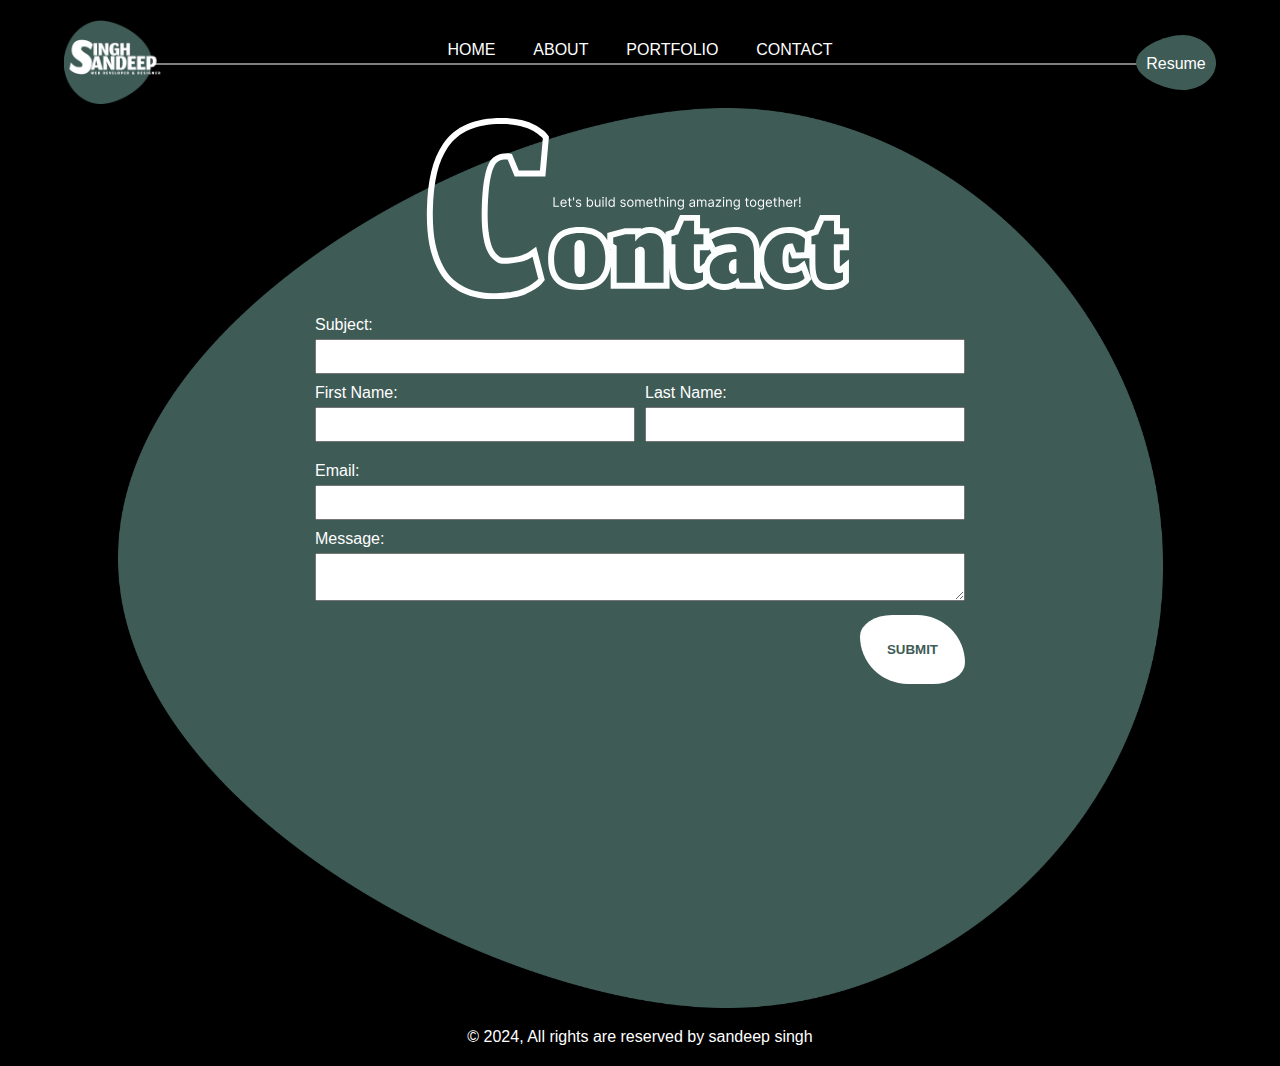
<file: contact.html>
<!DOCTYPE html>
<html lang="en">
<head>
    <meta charset="UTF-8">
    <meta name="viewport" content="width=device-width, initial-scale=1.0">
    <title>Document</title>
    <link rel="stylesheet" href="style.css">
</head>
<body>
    <header class="my-header container">
        <div class="flex">
            <div class="logo w-10">
                <img src="logo.png"/>
            </div>
            <nav class="w-80 txt-center">
                <ul>
                    <li><a href="index.html">Home</a></li>
                    <li><a href="about.html">About</a></li>
                    <li><a href="portfolio.html">Portfolio</a></li>
                    <li><a href="contact.html">Contact</a></li>
                </ul>
            </nav>
            <div class="resume-btn w-10 txt-right">
                <div class="egg-btn egg-0">
                    <img src="egg-0.svg"/>
                    <a href="https://drive.google.com/file/d/1zG8RKCK2uVpYibuuqf9XrH3zy_yTroBq/view?usp=sharing" target="_blank" class="btn-txt">Resume</a>
                </div>
                
                
            </div>
            <!-- <div class="menu">
                <img src="menu.svg">
            </div> -->
        </div>
        <div class="line"></div>
    </header>
    <div class="contact-form">
   
        <div class="txt-center title-port">
           <img src="contact-text.svg" class="">
        </div>
           <div class="form-bind">
             <form>
             <div>
               <label for="subject">Subject:</label>
               <input type="text" id="subject"  required>
             </div>
             <div class="flex">
       <div class="w-50">
               <label for="firstName">First Name:</label>
               <input type="text" id="firstName"  required>
             </div>
             <div class="w-50">
               <label for="lastName">Last Name:</label>
               <input type="text" id="lastName"required>
             </div>
             </div>
             
             <div>
               <label for="email">Email:</label>
               <input type="email" id="email"  required>
             </div>
             <div>
               <label for="message">Message:</label>
               <textarea id="message"  required></textarea>
             </div>
             <button type="submit">Submit</button>
           </form>
           </div>
           
         </div>
         <footer class="my-footer container txt-center">
            <p> &copy; 2024, All rights are reserved by sandeep singh</p>
         </footer>
</body>
</html>
</file>
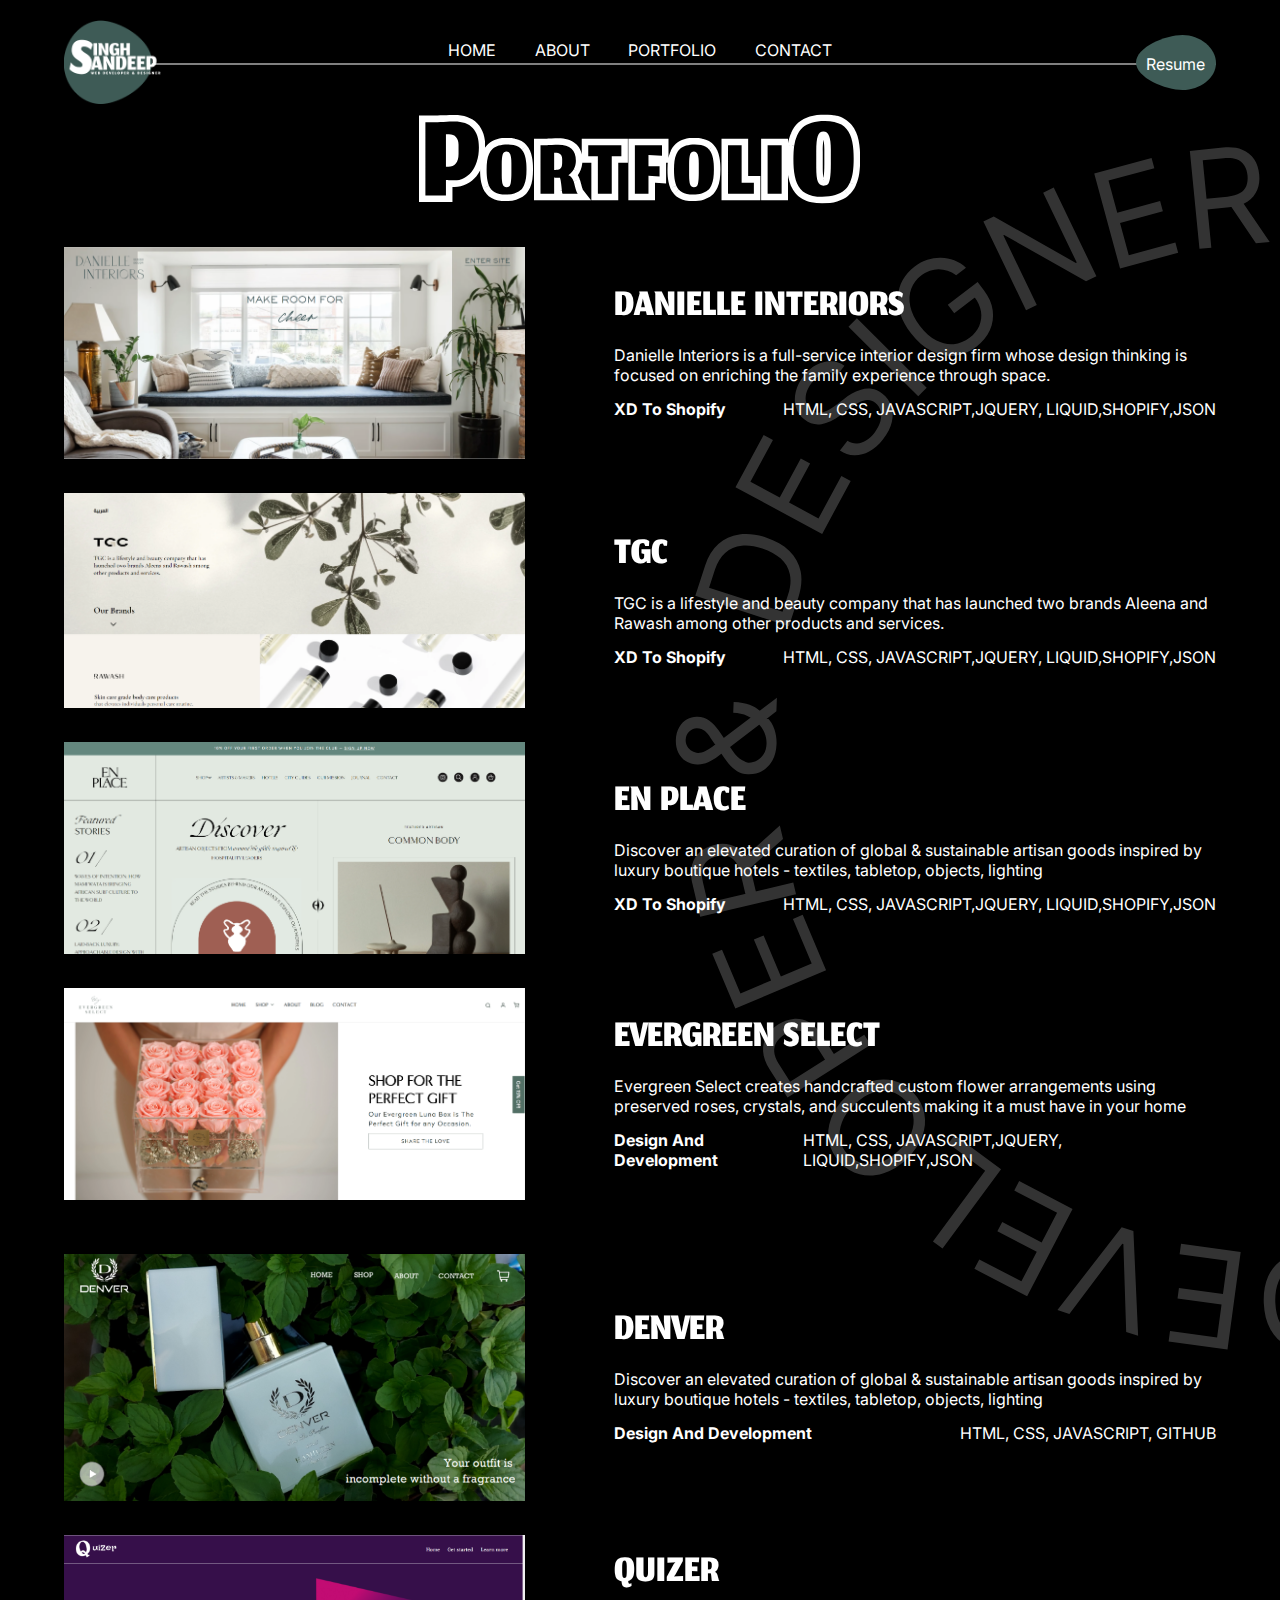
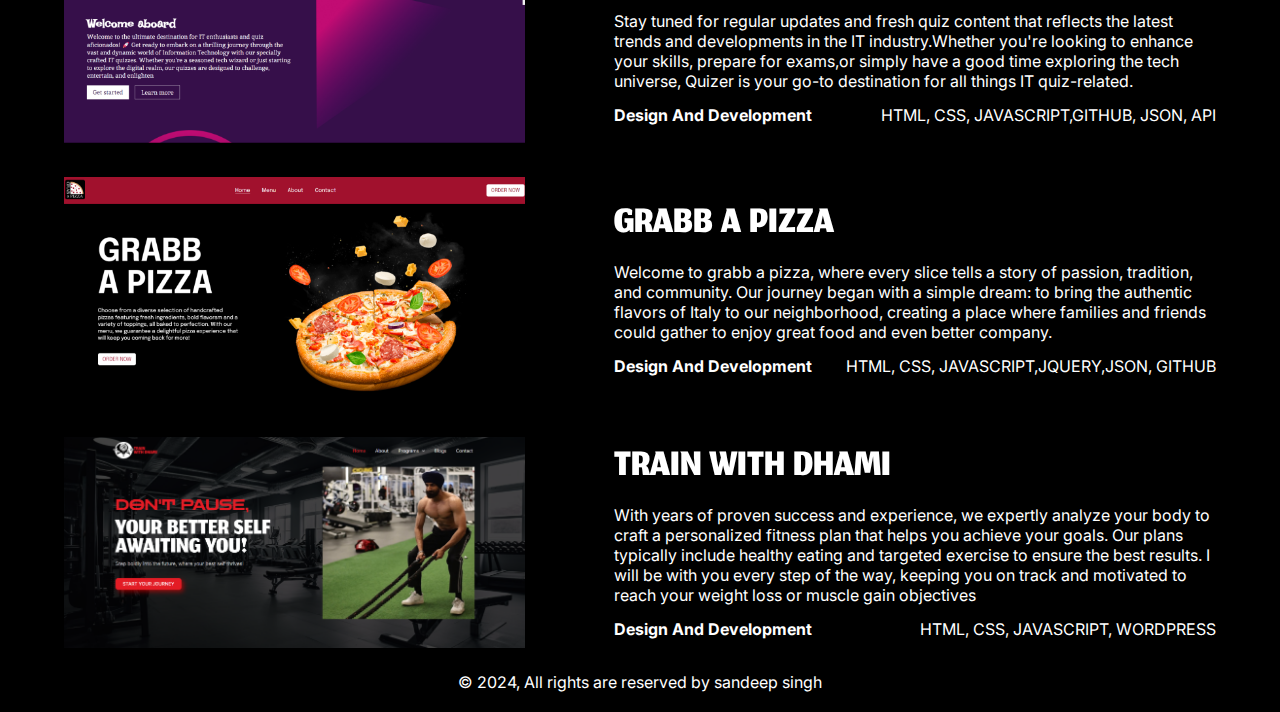
<file: portfolio.html>
<!DOCTYPE html>
<html lang="en">
<head>
    <meta charset="UTF-8">
    <meta name="viewport" content="width=device-width, initial-scale=1.0">
    <title>Document</title>
    <link rel="stylesheet" href="style.css">
     <link rel="preconnect" href="https://fonts.googleapis.com">
    <link rel="preconnect" href="https://fonts.gstatic.com" crossorigin>
    <link href="https://fonts.googleapis.com/css2?family=Jomhuria&display=swap" rel="stylesheet">
    <link href="https://fonts.googleapis.com/css2?family=Inter:wght@100..900&display=swap" rel="stylesheet">
</head>
<body>
    <header class="my-header container">
        <div class="flex">
            <div class="logo w-10">
                <img src="logo.png"/>
            </div>
            <nav class="w-80 txt-center">
                <ul>
                    <li><a href="index.html">Home</a></li>
                    <li><a href="about.html">About</a></li>
                    <li><a href="portfolio.html">Portfolio</a></li>
                    <li><a href="contact.html">Contact</a></li>
                </ul>
            </nav>
            <div class="resume-btn w-10 txt-right">
                <div class="egg-btn egg-0">
                    <img src="egg-0.svg"/>
                    <a href="https://drive.google.com/file/d/1zG8RKCK2uVpYibuuqf9XrH3zy_yTroBq/view?usp=sharing" target="_blank" class="btn-txt">Resume</a>
                </div>
                
                
            </div>
            <!-- <div class="menu">
                <img src="menu.svg">
            </div> -->
        </div>
        <div class="line"></div>
    </header>
        <div class="portfolio">
          <img src="MY-name-rotate.svg" class="rotate-name-contact">
          <div class="title-port txt-center">
             <img src="PORTFOLIO-WORD.svg">
          </div>
        <div class="list-od-work container">
          <a  href="https://danielleidd.com/" target="_blank" class="work-item"> 
            <div class="flex">
              <div class="w-40">
                <img src="danielleidd.png">
              </div>
              <div class="w-60 item-data">
                <h3>DANIELLE INTERIORS</h3>
                <p>Danielle Interiors is a full-service interior design firm whose design thinking is focused on enriching the family experience through space.</p>
                <div class="flex-sep">
                  <div>
                    <b>XD To Shopify</b>
                  </div>
                  <p>
                    HTML, CSS, JAVASCRIPT,JQUERY, LIQUID,SHOPIFY,JSON
                  </p>
                  </div>
                </div>
              </div>
            </a>
            <a href="https://tgc-ksa.com/" target="_blank" class="work-item">
              <div class="flex">
                <div class="w-40">
                  <img src="aynola.png">
                </div>
                <div class="w-60 item-data">
                  <h3>TGC</h3>
                  <P>
                    TGC is a lifestyle and beauty company that has launched two brands Aleena and Rawash among other products and services.
                  </P>
                  <div class="flex-sep">
                    <div>
                      <b>XD To Shopify</b>
                    </div>
                    <p>
                      HTML, CSS, JAVASCRIPT,JQUERY, LIQUID,SHOPIFY,JSON
                    </p>
                    </div>
                  </div>
                </div>
              </a>
              <a  href="https://www.en-place.co/" target="_blank" class="work-item">
                <div class="flex">
                  <div class="w-40">
                    <img src="en-place.png">
                  </div>
                  <div class="w-60 item-data">
                    <h3>EN PLACE</h3>
                    <p>Discover an elevated curation of global & sustainable artisan goods inspired by luxury boutique hotels - textiles, tabletop, objects, lighting</p>
                    <div class="flex-sep">
                      <div>
                        <b>XD To Shopify</b>
                      </div>
                      <p>
                        HTML, CSS, JAVASCRIPT,JQUERY, LIQUID,SHOPIFY,JSON
                      </p>
                      </div>
                    </div>
                  </div>
                </a>
                <a href="https://evergreenselect.com/" target="_blank" class="work-item">
                  <div class="flex">
                    <div class="w-40">
                      <img src="evergreen-select.png">
                    </div>
                    <div class="w-60 item-data">
                      <h3>EVERGREEN SELECT</h3>
                      <p>
                        Evergreen Select creates handcrafted custom flower arrangements using preserved roses, crystals, and succulents making it a must have in your home 
                      </p>
                        <div class="flex-sep">
                        <div>
                          <b>Design And Development </b>
                        </div>
                        <p>
                          HTML, CSS, JAVASCRIPT,JQUERY, LIQUID,SHOPIFY,JSON
                        </p>
                        </div>
                      </div>
                    </div>
                  </a>
                  <div class="work-item">
                    <div class="flex">
                      <div class="w-40">
                        <img src="DENVER.png">
                      </div>
                      <div class="w-60 item-data">
                        <h3>DENVER</h3>
                        <p>Discover an elevated curation of global & sustainable artisan goods inspired by luxury boutique hotels - textiles, tabletop, objects, lighting</p>
                        <div class="flex-sep">
                          <div>
                            <b>Design And Development </b>
                          </div>
                          <p>
                            HTML, CSS, JAVASCRIPT, GITHUB
                          </p>
                          </div>
                        </div>
                      </div>
                    </div>
                    <a href="https://sandeepsingh-eng.github.io/Capstone-Project-Part-4/" target="_blank" class="work-item">
                      <div class="flex">
                        <div class="w-40">
                          <img src="QUIZER.png">
                        </div>
                        <div class="w-60 item-data">
                          <h3>QUIZER</h3>
                          <P>Stay tuned for regular updates and fresh quiz content that reflects the latest trends and developments in the IT industry.Whether you're looking to enhance your skills, prepare for exams,or simply have a good time exploring the tech universe, Quizer is your go-to destination for all things IT quiz-related.
    
                          </P>
                          <div class="flex-sep">
                            <div>
                              <b>Design And Development </b>
                            </div>
                            <p>
                              HTML, CSS, JAVASCRIPT,GITHUB, JSON, API
                            </p>
                            </div>
                          </div>
                        </div>
                      </a>
                      <a href="https://sandeepsingh-eng.github.io/grabb-a-pizza" target="_blank" class="work-item">
                        <div class="flex">
                          <div class="w-40">
                            <img src="GRABB A PIZZA.png">
                          </div>
                          <div class="w-60 item-data">
                            <h3>GRABB A PIZZA</h3>
                            <P>Welcome to grabb a pizza, where every slice tells a story of passion, tradition, and community. Our journey began with a simple dream: to bring the authentic flavors of Italy to our neighborhood, creating a place where families and friends could gather to enjoy great food and even better company.</P>
                            <div class="flex-sep">
                              <div>
                                <b>Design And Development</b>
                              </div>
                              <p>
                                HTML, CSS, JAVASCRIPT,JQUERY,JSON, GITHUB 
                              </p>
                              </div>
                            </div>
                          </div>
                        </a>
                        <a href="https://trainwithdhami.com" target="_blank" class="work-item">
                          <div class="flex">
                            <div class="w-40">
                              <img src="TRAINWITHDHAMI2.png">
                            </div>
                            <div class="w-60 item-data">
                              <h3>TRAIN WITH DHAMI</h3>
                              <P>With years of proven success and experience, we expertly analyze your body to craft a personalized fitness plan that helps you achieve your goals. Our plans typically include healthy eating and targeted exercise to ensure the best results. I will be with you every step of the way, keeping you on track and motivated to reach your weight loss or muscle gain objectives</P>
                              <div class="flex-sep">
                                <div>
                                  <b>Design And Development</b>
                                </div>
                                <p>
                                  HTML, CSS, JAVASCRIPT, WORDPRESS
                                </p>
                                </div>
                              </div>
                            </div>
                          </a>
          </div>
        </div>
        <footer class="my-footer container txt-center">
            <p> &copy; 2024, All rights are reserved by sandeep singh</p>
         </footer>
    
     
</body>
</html>
</file>
<file: style.css>
:root{
    --primary:#fff;
    --theme1:#3e5b56;
    --theme2: #EAE5D8;
    }
    body{
        background-color: black;
        font-family: "Inter", sans-serif;
        overflow-x: hidden;
    }
    
    .flex {
        display: flex;
        align-items: center;
    }
    *{
        padding: 0px;
        margin: 0px;
    }
    .w-10 {
        width: 10%;
    }
    .w-80 {
        width: 80%;
    }
    img{
        width: 100%;
    }
    nav ul {
        list-style: none;
        display: inline-flex;
        justify-content: space-evenly;
        width: 50%;
        margin: auto;
        position: relative;
        top: -14px;
    }
    .logo img {
        width: 100px;
    }
    .egg-btn  {
        position: relative;
    }
    .egg-0{
        width: 80px;
    }
    .btn-txt {
        position: absolute;
        top: 50%;
        color: var(--primary);
        text-align: center;
        width: 100%;
        transform: translateY(-50%);
        display: block;
        text-decoration: none;
    }
    .txt-center{
        text-align: center;
    }
    .txt-left{
        text-align: left;
    }
    .txt-right{
        text-align: right;
            text-align: -webkit-right;
    }
    header.my-header {
        position: relative;
        margin-top: 20px;
    }
    .line {
        height: 1px;
        background: var(--primary);
        position: absolute;
        top: 50%;
        width: 100%;
        left: 0;
        transform: translateY(-50%);
        z-index: -2;
    }
    .container {
        width: 90%;
        margin: auto;
    }
    ul li a {
        text-decoration: none;
        text-transform: uppercase;
        font-size: 16px;
        color: var(--primary);
    }
    .rel {
        position: relative;
    }
    img.section-img {
        transform: translateY(-50%);
        width: 650px;
        position: absolute;
        right: 0;
        top: 50%;
    }
    img.name-img {
        width: 800px;
        left: 0;
        z-index: 99;
    }
    img.bg-shell {
        width: 800px;
    }
    .about-flex {
        display: flex;
        width: 80%;
        margin: auto;
    }
    .about {
        color: var(--primary);
        padding: 50px 0px;
    }
    h1, h2, h3, .theme-txt{
            font-family: "Jomhuria", serif;
            font-weight: 400;
            font-style: normal;
          
    }
    img.brout {
        width: 300px;
    }
    .col-33{
        width: 33.33%;
    }
    .card {
        background: var(--theme1);
        width: 90%;
        margin: auto;
        color: var(--primary);
        padding: 50px;
        box-sizing: border-box;
        border-radius: 5px;
        transition-duration: 1s;
    }
    .card ul {
        list-style: none;
        margin-left: 28px;
    }
    .card li {
        margin-bottom: 10px;
        position: relative;
    }
    .card h1 {
        font-size: 60px;
    }
    .card img {
        width: 50px;
        height: 50px;
        margin-bottom: 24px;
    }
    .service {
        background-color: var(--theme2);
        padding: 50px 0px;
    }
    .service .rel {
        background: url(/srcshell-egg.svg);
        background-size: contain;
        background-repeat: no-repeat;
    }
    h1.my-title {
        font-size: 9rem;
        margin-left: 20px;
        color: var(--theme1);
    }
    .list-item li::before {
        position: absolute;
        top: -1px;
        left: -27px;
        content: "\27A4";
        font-family: IcoFont;
        color: white;
    }
    .w-60{
        width: 60%;
    }
    .w-40{
        width: 40%;
    }
    .skills img {
        position: relative;
        left: -91px;
    }
    .skills {
        color: var(--primary);
        padding: 50px 0px 14px;
    }
    .skills h1 {
        font-size: 55px;
    }
    .skills ul {
        list-style: none;
    }
    .skills ul li {
        position: relative;
        margin-bottom: 8px;
    }
    .skills ul {
        list-style: none;
        margin-left: 30px;
    }
    .w-20{
        width: 20%;
    }
    .card.projects-card img {
        width: 100%;
        height: auto;
    }
    a.visit {
        text-decoration: none;
    }
    a.visit div {
        font-size: 20px;
        border: 1px solid white;
        color: white;
        padding: 10px;
        text-align: center;
        margin-top: 20px;
    }
    footer {
        padding: 20px;
        color: white;
    }
    .w-50{
        width: 50%;
    }
    h1.my-title-about {
        font-size: 9rem;
        line-height: 69px;
    }
    .about p{
        margin-bottom: 15px;
    }
    .about-content.w-60 {
        padding: 100px 0px 100px 100px;
    }
    .study{
        background-color: var(--theme2);
    }
    .study h3 {
        font-size: 60px;
    }
    .study p {
        margin-bottom: 20px;
    }
    .study table p {
        margin-bottom: 0px;
    }
    table {
        width: 100%;
        margin-bottom: 20px;
    }
    .w-60.study-area {
        padding: 74px 86px 97px 100px;
        box-sizing: border-box;
    }
    .time-step {
        position: relative;
        border-left: 3px solid white;
        padding-left: 37px;
        width: 70%;
        margin-left: auto;
        color: white;
    }
    .inside {
        margin-left: 20px;
    }
    .round-time {
        height: 40px;
        width: 40px;
        background: white;
        border-radius: 50%;
        position: absolute;
        margin-left: -60px;
    }
    .r-bottom{
        bottom: 0px;
    }
    .t-bottom{
        top: 0px;
    }
    .time-step {
        position: relative;
    }
    .work-data p {
        margin-bottom: 10px;
    }
    p.mt-10 {
        margin-top: 38px;
    }
    .work-text, .exp {
        font-size: 9rem;
    }
    .work-text {
        line-height: 0px;
    }
    .bg-work{
        background-image: url(work-bg.png);
    }
    img.work-bg {
        width: 361px;
        position: absolute;
        opacity: 0.5;
    }
    .work {
        background-color: var(--theme1);
        padding: 150px 0px;
        color: white;
        position: relative;
        top: -10px;
    }
    
    .title-port img {
        width: 35%;
    }
    .my-title-about-img {
        width: 300px;
        position: relative;
        left: -10px;
    }
    .work-exp-img img {
        width: 60%;
        margin-left: 12%;
        margin-bottom: 30px;
    }
    .w-60.item-data {
        color: white;
        padding: 0px 0px 5px 89px;
        box-sizing: border-box;
        display: flex;
        flex-direction: column;
        gap: 14px;
    }
    .item-data h3 {
        font-size: 60px;
        line-height: 45px;
    }
    .flex-sep {
        display: flex;
        justify-content: space-between;
    }
    .work-item {
        margin-top: 50px;
    }
    form {
        max-width: 650px;
        margin: 0 auto;
      }
      
      form div {
        margin-bottom: 10px;
      }
      
      label {
        display: block;
        margin-bottom: 5px;
      }
      
      input, textarea {
        width: 100%;
        padding: 8px;
        box-sizing: border-box;
      }
      
      button{
        background-color: #ffffff;
        color: #3e5b56;
        border: none;
        cursor: pointer;
        text-transform: uppercase;
        font-weight: 600;
        border-radius: 100% 156px;
        padding: 27px;
        float: right;
        transition-duration: 1s;
    }
      
    button:hover {
      background-color: #000000;
      border-radius: 169% 98px;
      color: white;
      transition-duration: 1s;
      border: 2px solid white;
      box-shadow: 3px 4px 17px 7px #ffffff45;
    }
      .contact-form {
        background: url('contact-egg.png');
        background-repeat: no-repeat;
        background-size: contain;
        height: 100vh;
        background-position: center;
        color: white;
    }
    form .flex {
      gap: 10px;
    }
    /* .service .card:hover{
     border-radius: 200% 500px; 
        transition-duration: 1s;
    
    } */
    .rotate-name {
        animation: rotate 60s linear infinite;
        height: 175px;
        position: absolute;
        right: 5%;
        width: 300px;
    }
    @keyframes rotate {
        from {
            transform: rotate(0deg);
        }
        to {
            transform: rotate(360deg);
        }
    }
    .rotate-name-contact {
        animation: rotate 80s linear infinite;
        position: absolute;
        right: -10%;
        opacity: 0.2;
        left: 50%;
        z-index: -5;
    }
    .list-od-work.container {
        z-index: 999;
    }
    .home {
        overflow: hidden;
        position: relative;
    }
    .rotate-name-home{
       animation: rotate 80s linear infinite;
        position: absolute;  
    }
    .rotate-name-home {
        animation: rotate 80s linear infinite;
        position: absolute;
        height: 354px;
        width: 268px;
        left: 50%;
       
    }
    div#app {
        max-width: 1800px;
        margin: auto;
        position: relative;
        overflow-y: hidden;
    }
    @media only screen and (max-width: 1000px) {
        img.section-img, img.name-img{
            width: 50%;
        }
        .service .flex, .skills .flex, .about .flex, .study .flex, .work-item .flex, form .flex, .home .flex{
            display: flex;
            flex-direction: column;
            gap:0px;
        }
        .col-33, .w-60, .w-40, .w-20, .w-50 {
            width: 100%;
        }
        .about-content.w-60 {
            padding: 10px;
        }
        .w-60.item-data {
            padding: 30px 0px 17px 0px;
        }
        form {
            margin: 0 auto;
            width: 90%;
        }
        .w-60.study-area {
            padding: 23px 15px 23px 15px;
        }
        .time-step{
            width: 75%;
        }
        .work-data.time-step {
            padding-right: 18px;
        }
        .card{
            margin-bottom: 10px;
            padding: 30px;
        }
        h1.my-title {
            font-size: 4rem;
        }
        .card h1 {
            font-size: 41px;
        }
        .skills .w-20 {
            width: 90%;
        }
        .skills img {
            position: relative;
            left: unset;
        }
      }
      @media only screen and (max-width: 570px) {
        img.section-img, img.name-img {
            width: 100%;
        }
        img.name-img {
            left: unset;
            z-index: unset;
            position: absolute;
            bottom: 0px;
            width: 200px;
        }
    
        img.section-img {
            transform: unset;
            width: 100%;
            position: unset;
            right: 0;
            top: unset;
        }
        /* nav {
            display: NONE;
        } */
        .resume-btn {
            display: none;
        }
        .menu {
            display: block !important;
            background: #3e5b56;
            padding: 10px;
        }
       header .flex {
            display: flex;
            align-items: center;
            justify-content: space-between;
        }
        nav ul {
            list-style: none;
            display: inline-flex;
            justify-content: space-evenly;
            width: 71%;
            margin: auto;
            position: relative;
            top: -14px;
            overflow: scroll;
            gap: 10px;
        }
        ul li a {
            text-decoration: none;
            text-transform: uppercase;
            font-size: 11px;
            color: var(--primary);
            background: #3e5b56;
            padding: 4px 10px;
        }
      }
      .menu{
        display: none;
      }
      a.work-item {
        text-decoration: none;
    }
    .work-item .flex {
        margin-top: 30px;
    }
    /* .card:hover img {
        background: #3e5b56;
        border-radius: 50%;
        width: 44px;
        height: 44px;
        padding: 14px;
        overflow: inherit;
        border: 9px solid #eae5d8;
        transition-duration: 1s;
    } */
    .card img{
        transition-duration: 1s;
    }
.study table tr td:nth-child(2) {
    text-align: right;
}
</file>
